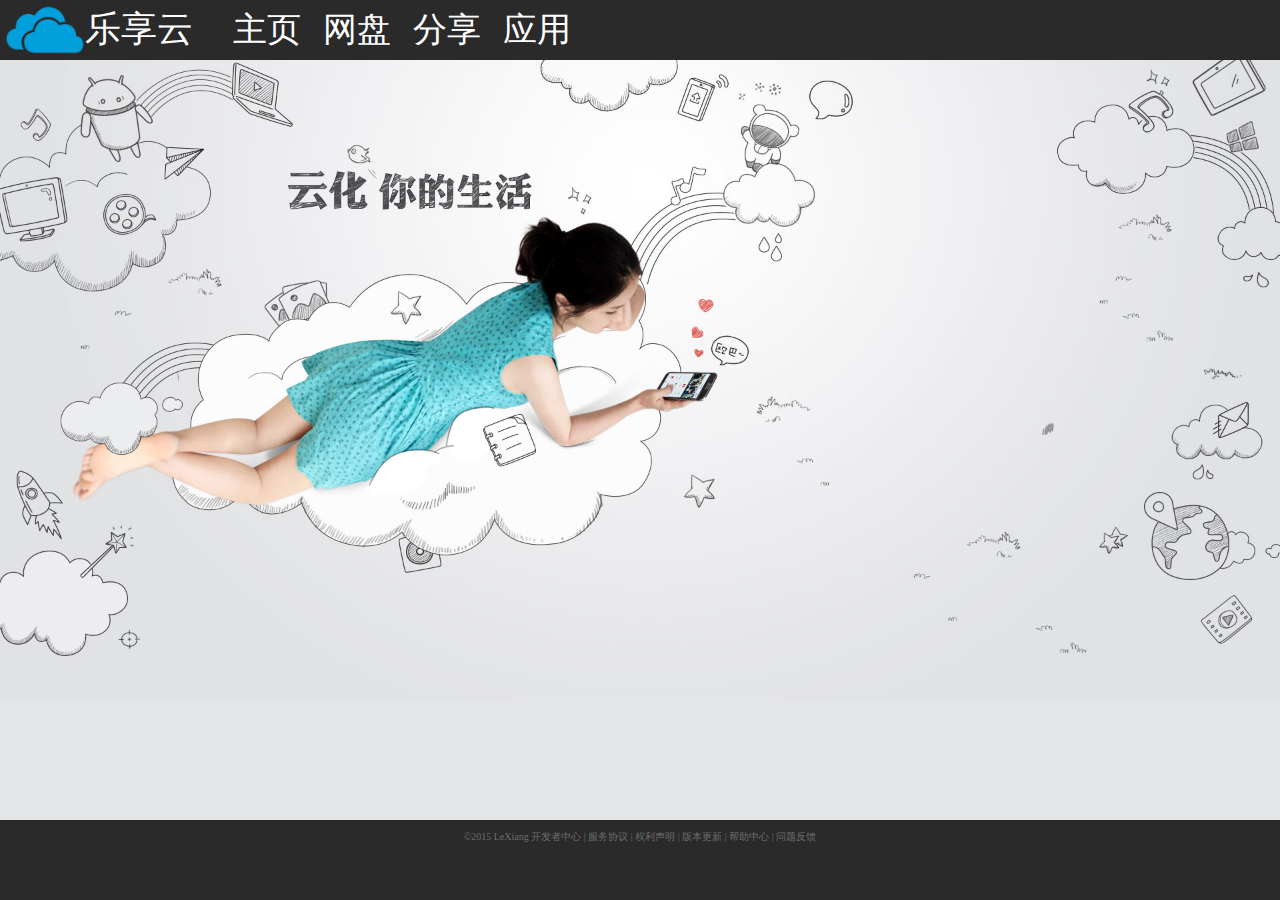
<file: index.html>
<!DOCTYPE html>
<!--STATUS OK-->
<html xmlns="http://www.w3.org/1999/xhtml">
<head>
<meta charset="utf-8"/>
<title>乐享云盘——乐在其中 享受欢乐</title>
<meta content="max-age=30" http-equiv="Cache-Control"/>
<meta content="乐享云，乐享云首页，乐享，乐享网盘，乐享相册，乐享通讯录、乐享文库、乐享音乐、同步、云存储、备份、icloud、微云、阿里云" name="keywords"/>
<meta content="乐享云是蓝凤公司推出的一款云服务产品。通过乐享云，您可以将照片、文档、音乐、通讯录数据在各类设备中使用，在众多朋友圈里分享与交流。" name="description"/>
<style>
    body{
        background:#E4E5E7;
        padding: 0;
        margin: 0;
    }
   
    </style>
    <link href="stype.css" rel="stylesheet" type="text/css"/>
</head>
<body>
    <div class="header">
        <a href="#">
        <div class="header_icon">
        
        <img src="image/yun_icon.png" height="50px" width="80px"  style="margin-top:5px;margin-left:5px;"/>
            <div class="header_font">
                乐享云
        </div>
        
        </div>
            </a>
        <div class="header_title">
            <ul>
<li><a href="#">主页</a></li>
<li><a href="#">网盘</a></li>
<li><a href="#">分享</a></li>
<li><a href="#">应用</a></li>
</ul>
        </div>
    </div>
    <div>
        <img style="disolay:block; float:left;" width="100%" height="100%" tabindex="1" src="image/bground.jpg"/>
        
    </div>

    
    
    <div id="footer">
    <p class="footer_p">
©2015 LeXiang <a href="#" target="_blank">开发者中心</a> | <a href="#" target="_blank">服务协议</a> | <a href="#" target="_blank">权利声明</a> | <a href="#" target="_blank">版本更新</a> | <a href="#" target="_blank">帮助中心</a> | <a href="#" target="_blank">问题反馈</a>
</p>
    </div>
</body>
</html>
</file>
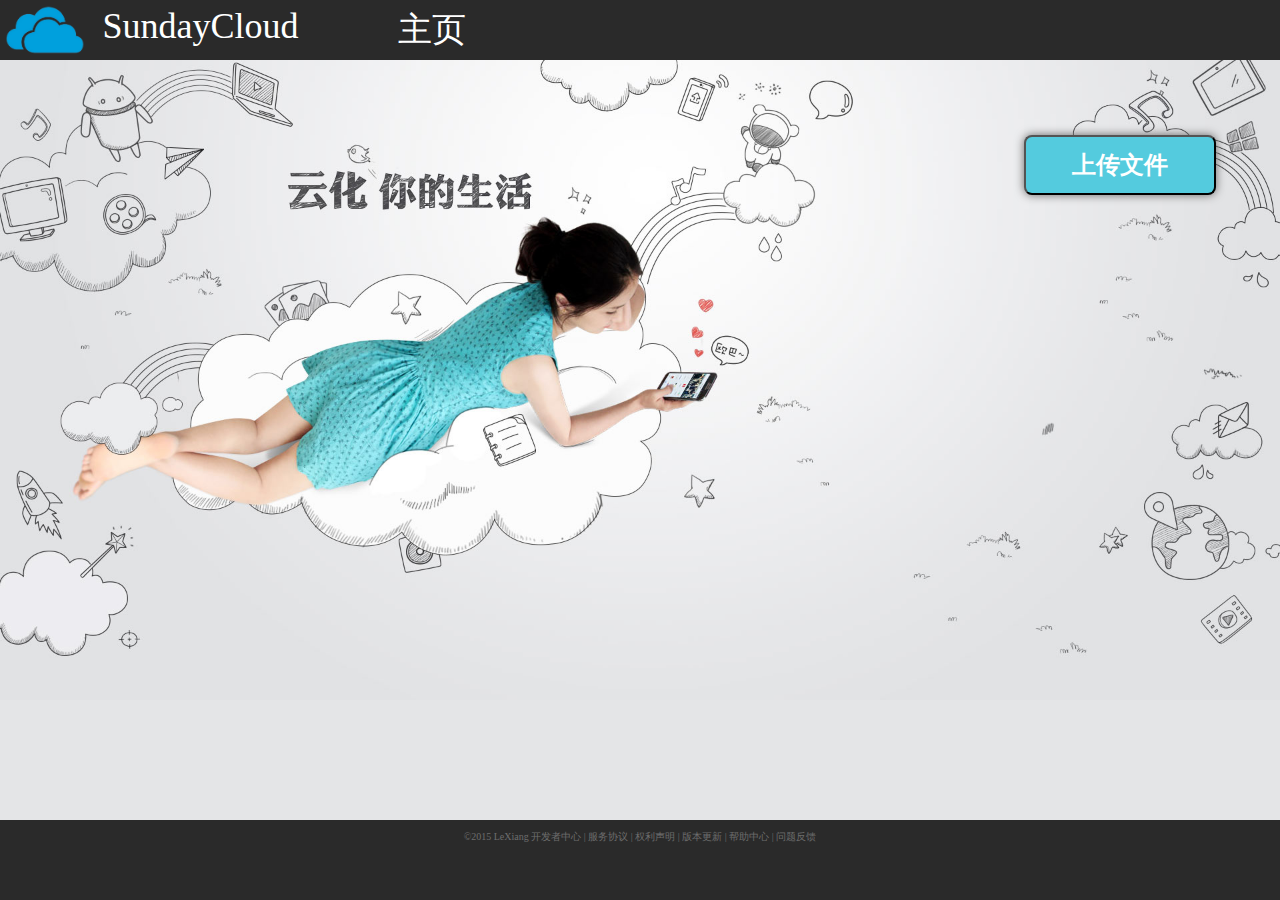
<file: 项目文件/webCloud/index.html>
<!DOCTYPE html>
<!--STATUS OK-->
<html xmlns="http://www.w3.org/1999/xhtml">
<head>
<meta charset="utf-8"/>
<title>SundayCloud——乐在其中 享受欢乐</title>
<meta content="max-age=30" http-equiv="Cache-Control"/>
<meta content="乐享云，乐享云首页，乐享，乐享网盘，乐享相册，乐享通讯录、乐享文库、乐享音乐、同步、云存储、备份、icloud、微云、阿里云" name="keywords"/>
<meta content="乐享云是蓝凤公司推出的一款云服务产品。通过乐享云，您可以将照片、文档、音乐、通讯录数据在各类设备中使用，在众多朋友圈里分享与交流。" name="description"/>
<style>
body{
background:#E4E5E7;
padding: 0;
margin: 0;
}

</style>
<link href="stype.css" rel="stylesheet" type="text/css"/>
</head>
<body>
<div class="header">
<a href="#">
<div class="header_icon">

<img src="image/yun_icon.png" height="50px" width="80px"  style="margin-top:5px;margin-left:5px;"/>
<div class="header_font">
SundayCloud
</div>

</div>
</a>
<div class="header_title">
<ul>
<li><a href="#">主页</a></li>
<!--<li><a href="#">网盘</a></li>
<li><a href="#">分享</a></li>
<li><a href="#">应用</a></li>-->
</ul>
</div>
</div>
<div>
<img style="disolay:block; float:left;" width="100%" height="100%" tabindex="1" src="image/bground.jpg"/>
<form  action="./Upload.html">
<div>

<input class="upload_btn blue" type="submit" value="上传文件" name="submit">
</div>
</form>
</div>

<div id="footer">
<p class="footer_p">
©2015 LeXiang <a href="#" target="_blank">开发者中心</a> | <a href="#" target="_blank">服务协议</a> | <a href="#" target="_blank">权利声明</a> | <a href="#" target="_blank">版本更新</a> | <a href="#" target="_blank">帮助中心</a> | <a href="#" target="_blank">问题反馈</a>
</p>
</div>
</body>
</html>
</file>
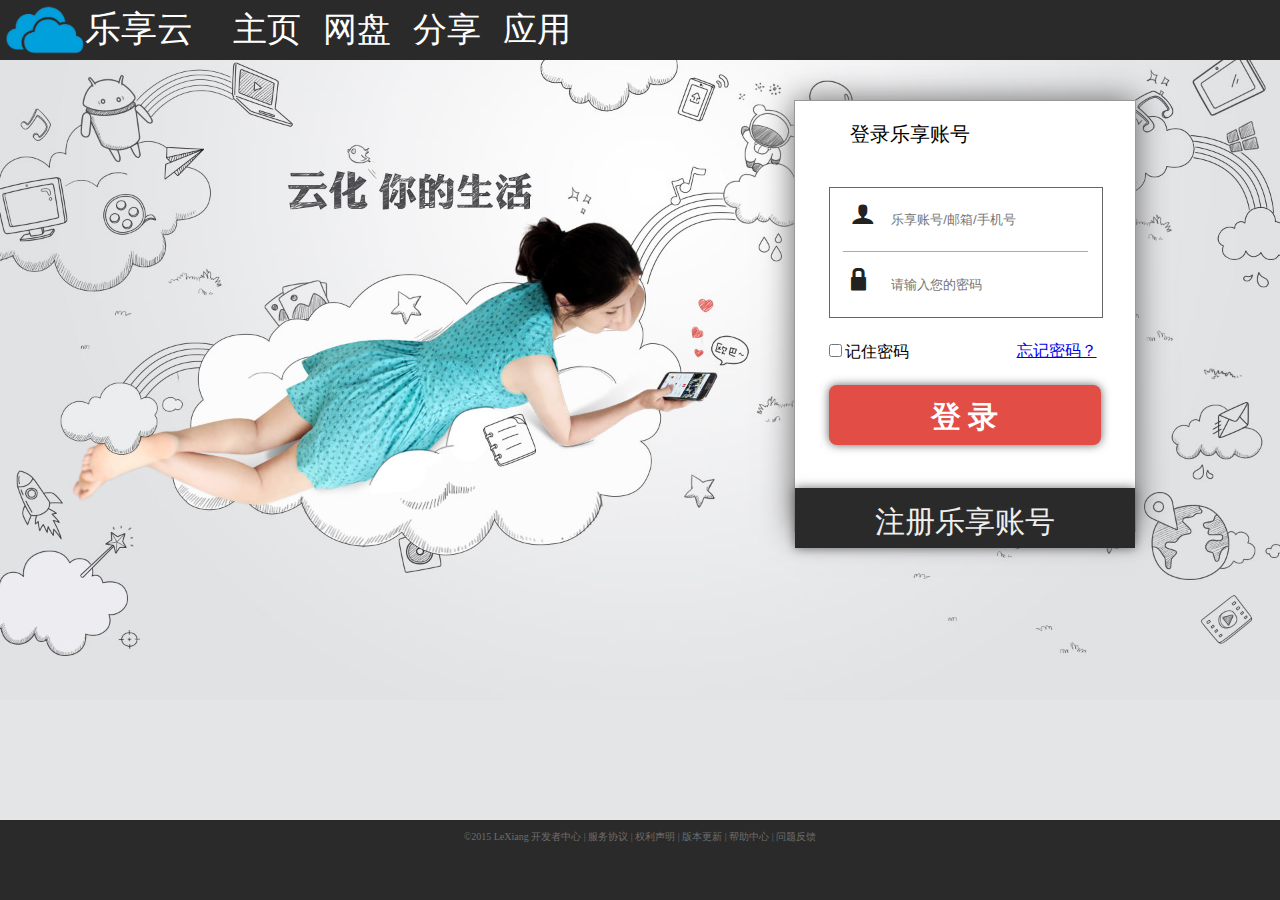
<file: login.html>
<!DOCTYPE html>
<!--STATUS OK-->
<html xmlns="http://www.w3.org/1999/xhtml">
<head>
<meta charset="utf-8"/>
<title>乐享云盘——乐在其中 享受欢乐</title>
<meta content="max-age=30" http-equiv="Cache-Control"/>
<meta content="乐享云，乐享云首页，乐享，乐享网盘，乐享相册，乐享通讯录、乐享文库、乐享音乐、同步、云存储、备份、icloud、微云、阿里云" name="keywords"/>
<meta content="乐享云是蓝凤公司推出的一款云服务产品。通过乐享云，您可以将照片、文档、音乐、通讯录数据在各类设备中使用，在众多朋友圈里分享与交流。" name="description"/>
<style>
    body{
        background:#E4E5E7;
        padding: 0;
        margin: 0;
    }
   
    </style>
    <link href="stype.css" rel="stylesheet" type="text/css"/>
</head>
<body>
    <div class="header">
        <a href="#">
        <div class="header_icon">
        
        <img src="image/yun_icon.png" height="50px" width="80px"  style="margin-top:5px;margin-left:5px;"/>
            <div class="header_font">
                乐享云
        </div>
        
        </div>
            </a>
        <div class="header_title">
            <ul>
<li><a href="#">主页</a></li>
<li><a href="#">网盘</a></li>
<li><a href="#">分享</a></li>
<li><a href="#">应用</a></li>
</ul>
        </div>
    </div>
    <div style=" min-height:600px;
                min-width:800px;
                width:100%;">
        <img style="disolay:block; float:left;" width="100%" height="100%" tabindex="1" src="image/bground.jpg"/>
        
    </div>
    <div class="login">
            <div class="login_title">
            登录乐享账号
            </div>
            <div class="login_lg">
              <div class="login_user">
            <label class="icon-user" style="margin:auto 8px;"></label>
              <input type="text" name="user"  width="100%" height="80%" alt=""  style="width:70%;height:60px;border:0;" placeholder="乐享账号/邮箱/手机号">
              </div>
              <div class="login_passwd">
                  <label class="icon-lock" style="margin:auto 8px;"></label>
                <input type="password" name="passwd" alt="" style="width:70%;height:62px;border:0;"
                       placeholder="请输入您的密码">
                </div>
                
            </div>
        <div class="check">
            <input type="checkbox" name="checkbox"/>记住密码
            <a href="#" style="float:right;">忘记密码？</a>
        </div>
        <div >
            <a href="http://192.168.12.77/tt" class="login_btn red" ><p style="margin-top:7%;">登 录</p></a>
        </div>
        <div>
            <a href="#" class="sign_btn"><p style="margin-top:4%;">注册乐享账号</p></a>
        </div>
        </div>
    

    <div id="footer">
    <p class="footer_p">
©2015 LeXiang <a href="#" target="_blank">开发者中心</a> | <a href="#" target="_blank">服务协议</a> | <a href="#" target="_blank">权利声明</a> | <a href="#" target="_blank">版本更新</a> | <a href="#" target="_blank">帮助中心</a> | <a href="#" target="_blank">问题反馈</a>
</p>  
    </div>
</body>
</html>
</file>
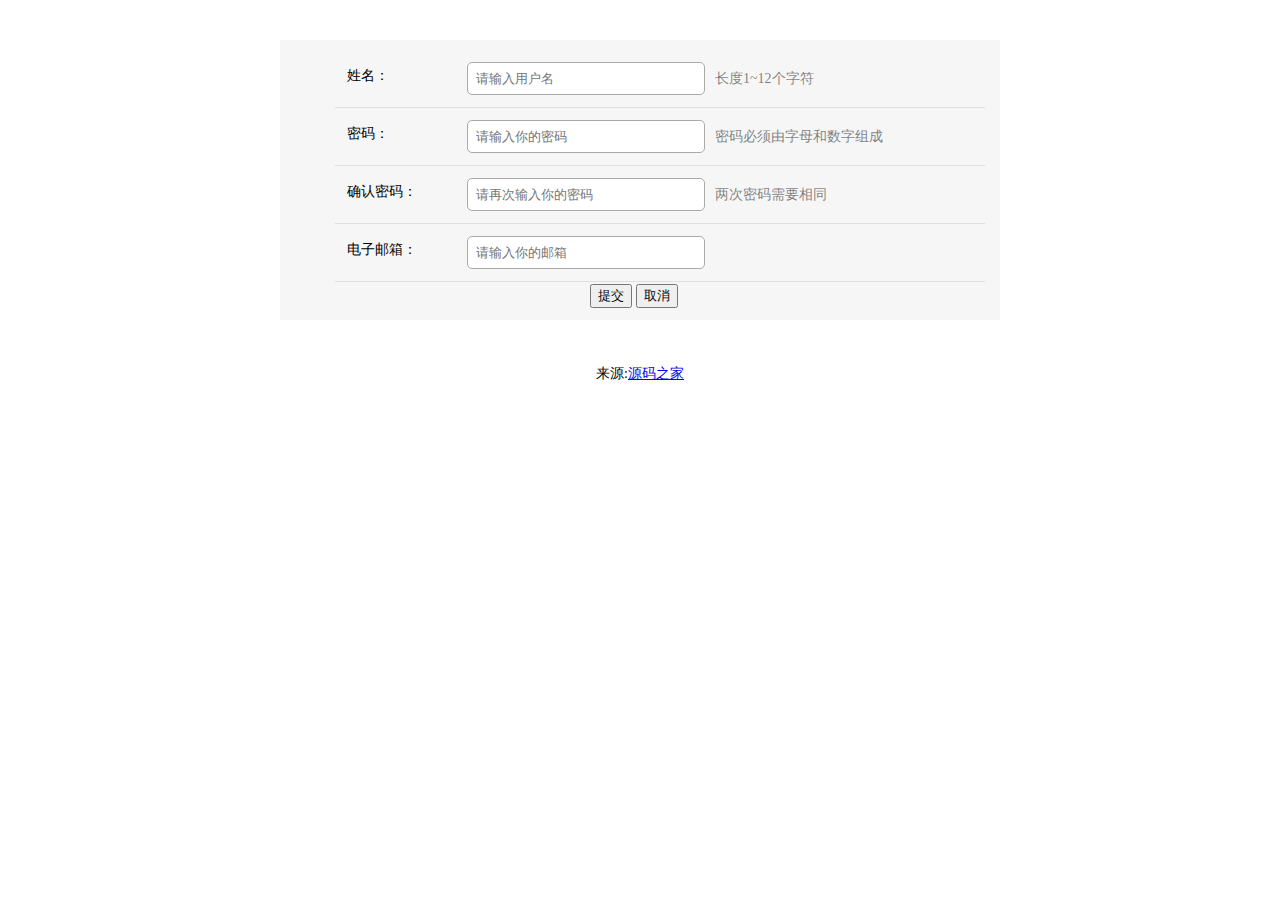
<file: register.html>
<!DOCTYPE html>
<html>
<head>
  <title>简单会员注册验证表单</title>
  <meta name="viewport" content="width=device-width,initial-scale=1">
  <meta http-equiv="X-UA-Compatible" content="IE=edge">
  <meta name="keywords" content="HTML,CSS,XML,JavaScript">
  <meta charset="utf-8" />
  <style type="text/css">
		body{
			font:14px/28px "微软雅黑";
		}
		.contact *:focus{outline :none;}
		.contact{
			width: 700px;
			height: auto;
			background: #f6f6f6;
			margin: 40px auto;
			padding: 10px;
		}
		.contact ul {
			width: 650px;
			margin: 0 auto;
		}
		.contact ul li{
			border-bottom: 1px solid #dfdfdf;
			list-style: none;
			padding: 12px;
		}
		.contact ul li label {
			width: 120px;
			display: inline-block;
			float: left;
		}
		.contact ul li input[type=text],.contact ul li input[type=password]{
			width: 220px;
			height: 25px;
			border :1px solid #aaa;
			padding: 3px 8px;
			border-radius: 5px;
		}
		.contact ul li input:focus{
			border-color: #c00;
			
		}
		.contact ul li input[type=text]{
			transition: padding .25s;
			-o-transition: padding  .25s;
			-moz-transition: padding  .25s;
			-webkit-transition: padding  .25s;
		}
		.contact ul li input[type=password]{
			transition: padding  .25s;
			-o-transition: padding  .25s;
			-moz-transition: padding  .25s;
			-webkit-transition: padding  .25s;
		}
		.contact ul li input:focus{
			padding-right: 70px;
		}
		.btn{
			position: relative;
			left: 300px;
		}
		.tips{
			color: rgba(0, 0, 0, 0.5);
			padding-left: 10px;
		}
		.tips_true,.tips_false{
			padding-left: 10px;
		}
		.tips_true{
			color: green;
		}
		.tips_false{
			color: red;
		}
  </style>
  <script type="text/javascript">
	    function checkna(){
			na=form1.yourname.value;
		  	if( na.length <1 || na.length >12)  
	  		{  	
	  			divname.innerHTML='<font class="tips_false">长度是1~12个字符</font>';
	  		     
	  		}else{  
	  		    divname.innerHTML='<font class="tips_true">输入正确</font>';
	  		   
	  		}  
	  	
	  }
	  //验证密码 
		function checkpsd1(){    
			psd1=form1.yourpass.value;  
			var flagZM=false ;
			var flagSZ=false ; 
			var flagQT=false ;
			if(psd1.length<6 || psd1.length>12){   
				divpassword1.innerHTML='<font class="tips_false">长度错误</font>';
			}else
				{   
				  for(i=0;i < psd1.length;i++)   
					{    
						if((psd1.charAt(i) >= 'A' && psd1.charAt(i)<='Z') || (psd1.charAt(i)>='a' && psd1.charAt(i)<='z')) 
						{   
							flagZM=true;
						}
						else if(psd1.charAt(i)>='0' && psd1.charAt(i)<='9')    
						{ 
							flagSZ=true;
						}else    
						{ 
							flagQT=true;
						}   
					}   
					if(!flagZM||!flagSZ||flagQT){
					divpassword1.innerHTML='<font class="tips_false">密码必须是字母数字的组合</font>'; 
					 
					}else{
						
					divpassword1.innerHTML='<font class="tips_true">输入正确</font>';
					 
					}  
				 
				}	
		}
		//验证确认密码 
		function checkpsd2(){ 
				if(form1.yourpass.value!=form1.yourpass2.value) { 
				     divpassword2.innerHTML='<font class="tips_false">您两次输入的密码不一样</font>';
				} else { 
				     divpassword2.innerHTML='<font class="tips_true">输入正确</font>';
				}
		}
		//验证邮箱
		
		function checkmail(){
					apos=form1.youremail.value.indexOf("@");
					dotpos=form1.youremail.value.lastIndexOf(".");
					if (apos<1||dotpos-apos<2) 
					  {
					  	divmail.innerHTML='<font class="tips_false">输入错误</font>' ;
					  }
					else {
						divmail.innerHTML='<font class="tips_true">输入正确</font>' ;
					}
		}
  </script>
</head>
<body>
	<div class="contact" >
		<form name="form1" method="post">
			<ul>
				<li>
					<label>姓名：</label>
					<input type="text" name="yourname" placeholder="请输入用户名"  onblur="checkna()" required/><span class="tips" id="divname">长度1~12个字符</span>
				</li>
				<li>
					<label>密码：</label>
					<input type="password" name="yourpass" placeholder="请输入你的密码" onBlur="checkpsd1()" required/><span class="tips" id="divpassword1">密码必须由字母和数字组成</span>
				</li>
				<li>
					<label>确认密码：</label>
					<input type="password" name="yourpass2" placeholder="请再次输入你的密码" onBlur="checkpsd2()" required/><span class="tips" id="divpassword2">两次密码需要相同</span>
				</li>
				<li>
					<label>电子邮箱：</label>
					<input type="text" name="youremail" placeholder="请输入你的邮箱" onBlur="checkmail()" required/><span class="tips" id="divmail"></span>
				</li>
			</ul>
			<b class="btn"><input type="submit" value="提交"/>
			<input type="reset" value="取消"/></b>
		</form>
	</div>
	<div style="text-align:center;">
<p>来源:<a href="http://www.mycodes.net/" target="_blank">源码之家</a></p>
</div>
</body>
</html>
</file>
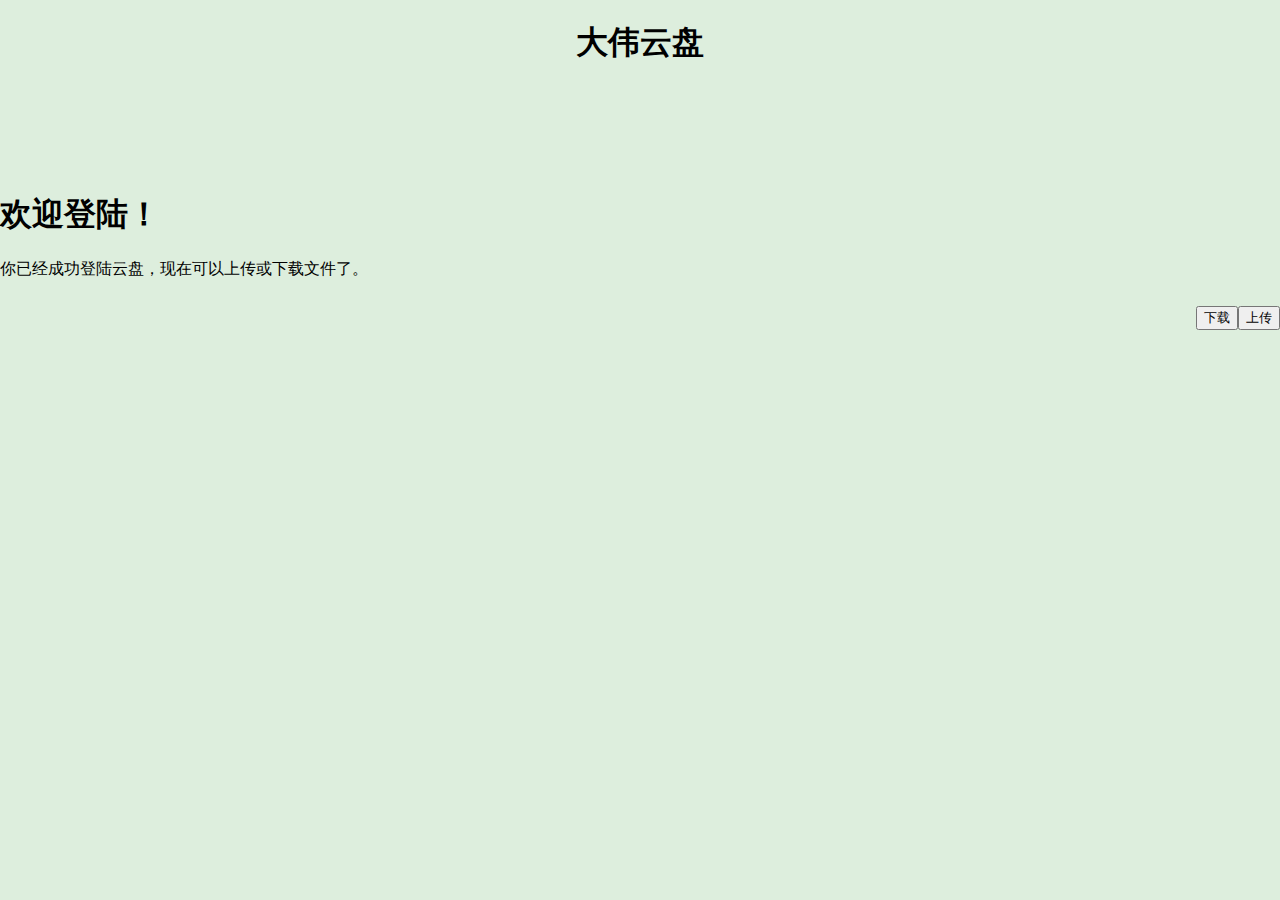
<file: up_down.html>
<!DOCTYPE html>

<html xmlns="http://www.w3.org/1999/xhtml">
<head runat="server">
    <meta http-equiv="Content-Type" content="text/html; charset=utf-8" />
    <title>大伟云盘---Login</title>
   
    <style type="text/css">
        body {
            margin-left: 0px;
            margin-top: 0px;
            margin-right: 0px;
            margin-bottom: 0px;
            background:#ded;
            background-position:top;
            
        }
        .title{
            text-align: center;
            font-size: 36;
            font-family: "微软雅黑";
            margin-bottom: 10%; 
        }
        .main{
            text-align: center;
            height:150px;
            position: absolute;
            left: 40%;
            top: 20%;

        }
        .login_txt1{
            margin-top: 10px;
            height: auto;
        }
        .login_txt2{
            margin-top: 10px;
            height: auto;
        }
        .logbtn{
            margin-top: 10px;
            height: auto;
            float: right ;
        }
    </style>
</head>
<body>

      <div class="title"><h1>大伟云盘</h1></div>
        <div class="login">
            <h1>欢迎登陆！</h1>
            <p>你已经成功登陆云盘，现在可以上传或下载文件了。</p>
            <div class="logbtn">
            <input type="submit" value="上传" class="btn" />
         </div>
            <div class="logbtn">
            <input type="submit" value="下载" class="btn" />
         </div>
            
         </div>
       </div>
</body>
</html>
</file>
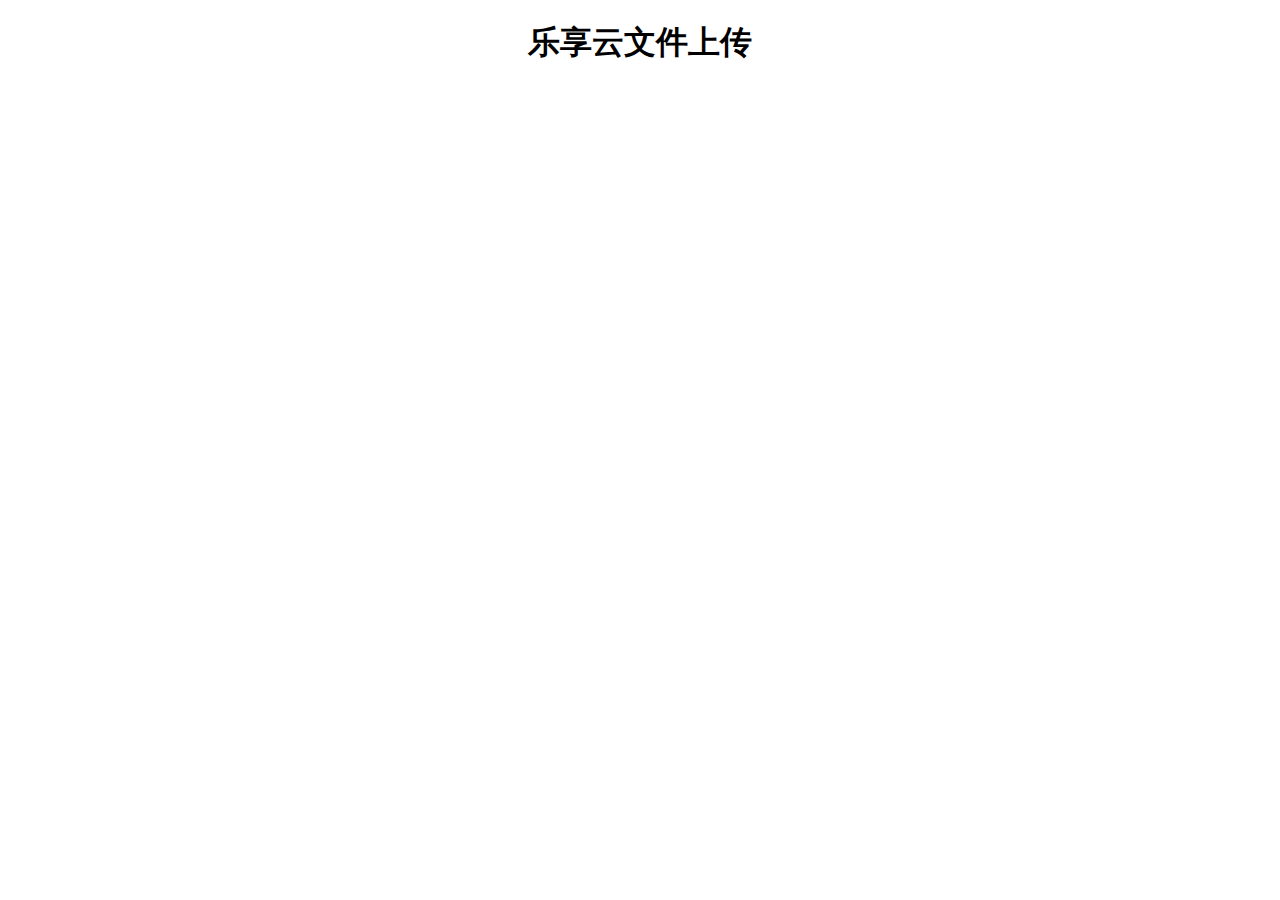
<file: Upload/Upload.html>
<!DOCTYPE html>
<html>
<head>
<meta charset="UTF-8">
<title>乐享云上传——乐在其中 享受欢乐</title>
<!-- 引用控制层插件样式 -->
<link rel="stylesheet" href="control/css/zyUpload.css" type="text/css">
<script src="http://www.lanrenzhijia.com/ajaxjs/jquery.min.js"></script>
<!-- 引用核心层插件 -->
<script src="core/zyFile.js"></script>
<!-- 引用控制层插件 -->
<script src="control/js/zyUpload.js"></script>
<!-- 引用初始化JS -->
<script src="core/lanrenzhijia.js"></script>
</head>
<body>
<h1 style="text-align:center;">乐享云文件上传</h1>
<div id="demo" class="demo"></div>
</body>
</html>
</file>
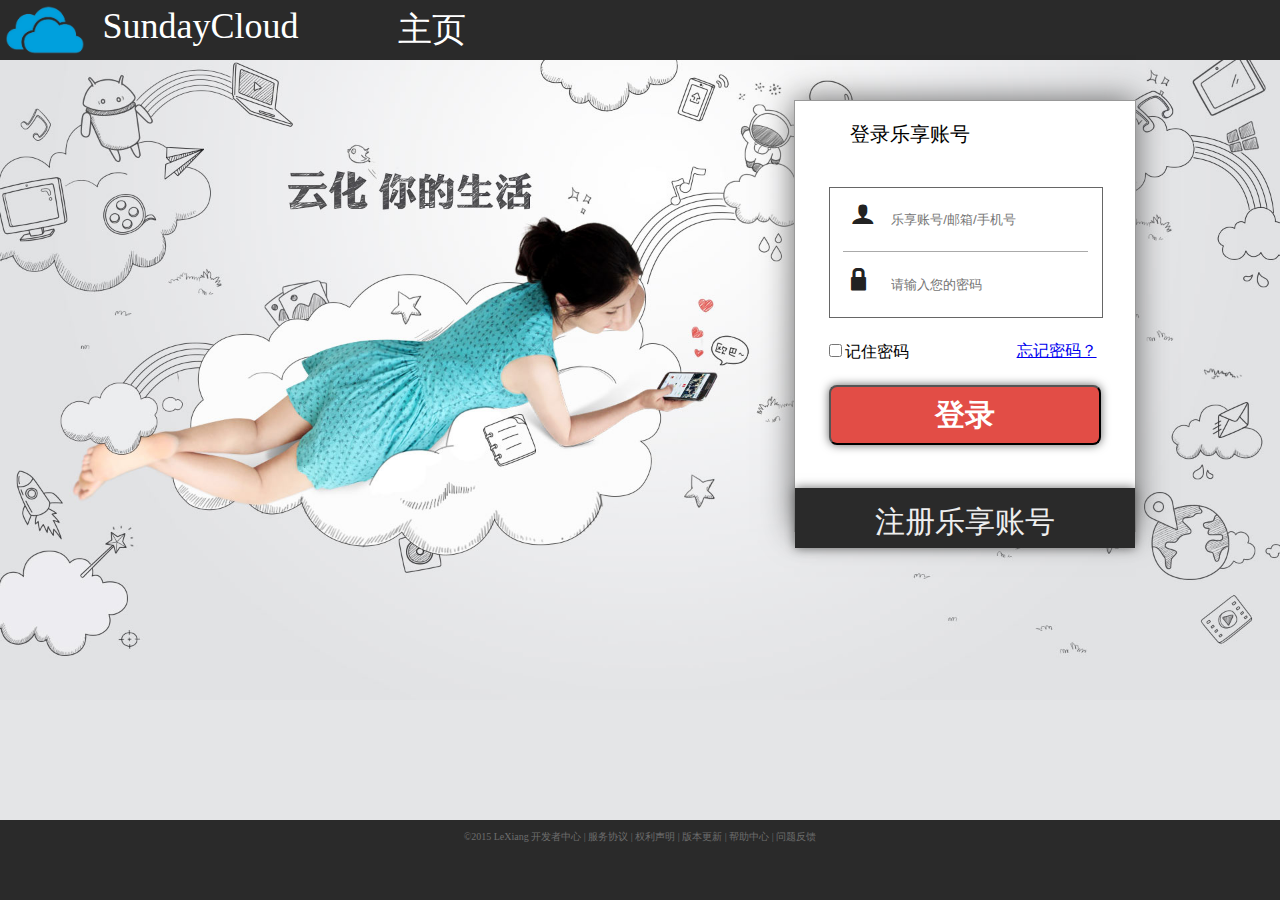
<file: 项目文件/webCloud/login.html>
<!DOCTYPE html>
<!--STATUS OK-->
<html xmlns="http://www.w3.org/1999/xhtml">
<head>
<meta charset="utf-8"/>
<title>乐享云盘——乐在其中---分享欢乐---</title>
<meta content="max-age=30" http-equiv="Cache-Control"/>
<meta content="乐享云，乐享云首页，乐享，乐享网盘，乐享相册，乐享通讯录、乐享文库、乐享音乐、同步、云存储、备份、icloud、微云、阿里云" name="keywords"/>
<meta content="乐享云是蓝凤公司推出的一款云服务产品。通过乐享云，您可以将照片、文档、音乐、通讯录数据在各类设备中使用，在众多朋友圈里分享与交流。" name="description"/>
<style>
    body{
        background:#E4E5E7;
        padding: 0;
        margin: 0;
    }
   
    </style>
    <link href="stype.css" rel="stylesheet" type="text/css"/>
</head>
<body>
    <div class="header">
        <a href="#">
        <div class="header_icon">
        
        <img src="image/yun_icon.png" height="50px" width="80px"  style="margin-top:5px;margin-left:5px;"/>
            <div class="header_font">
               SundayCloud
        </div>
        
        </div>
            </a>
        <div class="header_title">
            <ul>
<li><a href="#">主页</a></li>
<!--<li><a href="#">网盘</a></li>
<li><a href="#">分享</a></li>
<li><a href="#">应用</a></li> -->
</ul>
        </div>
    </div>
    <div style=" min-height:600px;
                min-width:800px;
                width:100%;">
        <img style="disolay:block; float:left;" width="100%" height="100%" tabindex="1" src="image/bground.jpg"/>
        
    </div>
 <iframe name="server" style="display:none;" src=' '>   
	</iframe>
    <form method="post"t action="./biaodan.cgi">
    <div class="login">
            <div class="login_title">
            登录乐享账号
            </div>
            <div class="login_lg">
              <div class="login_user">
            <label class="icon-user" style="margin:auto 8px;"></label>
              <input type="text" name="user"  width="100%" height="80%" alt=""  style="width:70%;height:60px;border:0;" placeholder="乐享账号/邮箱/手机号">
              </div>
              <div class="login_passwd">
                  <label class="icon-lock" style="margin:auto 8px;"></label>
                <input type="password" name="passwd" alt="" style="width:70%;height:62px;border:0;"
                       placeholder="请输入您的密码">
                </div>
            </div>
        <div class="check">
            <input type="checkbox" name="checkbox"/>记住密码
            <a href="#" style="float:right;">忘记密码？</a>
        </div>
        <div > 
        <input class="login_btn red" type="submit" value="登录" name="submit" >
        <!--  <a href="" class="login_btn red" ><p style="margin-top:7%;">登 录</p></a>--> 
        </div>
        <div>
            <a href="./register.html" class="sign_btn"><p style="margin-top:4%;">注册乐享账号</p></a>
        </div>
        </div>
    </form>
    <div id="footer">
    <p class="footer_p">
©2015 LeXiang <a href="#" target="_blank">开发者中心</a> | <a href="#" target="_blank">服务协议</a> | <a href="#" target="_blank">权利声明</a> | <a href="#" target="_blank">版本更新</a> | <a href="#" target="_blank">帮助中心</a> | <a href="#" target="_blank">问题反馈</a>
</p>  
    </div>
</body>
</html>
</file>
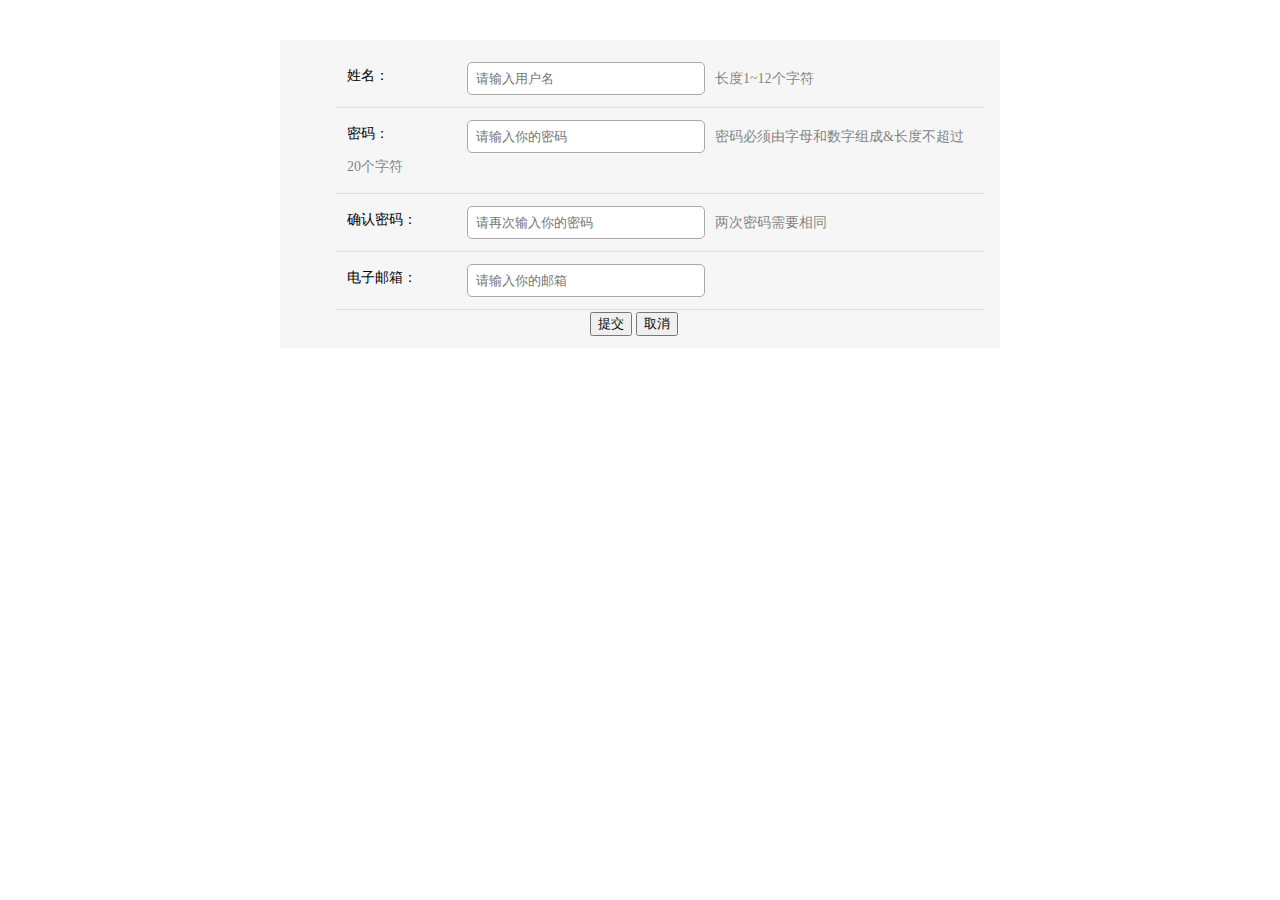
<file: 项目文件/webCloud/register.html>
<!DOCTYPE html>
<html>
<head>
  <title>乐享会员注册---乐在其中,分享欢乐---</title>
  <meta name="viewport" content="width=device-width,initial-scale=1">
  <meta http-equiv="X-UA-Compatible" content="IE=edge">
  <meta name="keywords" content="HTML,CSS,XML,JavaScript">
  <meta charset="utf-8" />
  <style type="text/css">
		body{
			font:14px/28px "微软雅黑";
		}
		.contact *:focus{outline :none;}
		.contact{
			width: 700px;
			height: auto;
			background: #f6f6f6;
			margin: 40px auto;
			padding: 10px;
		}
		.contact ul {
			width: 650px;
			margin: 0 auto;
		}
		.contact ul li{
			border-bottom: 1px solid #dfdfdf;
			list-style: none;
			padding: 12px;
		}
		.contact ul li label {
			width: 120px;
			display: inline-block;
			float: left;
		}
		.contact ul li input[type=text],.contact ul li input[type=password]{
			width: 220px;
			height: 25px;
			border :1px solid #aaa;
			padding: 3px 8px;
			border-radius: 5px;
		}
		.contact ul li input:focus{
			border-color: #c00;
			
		}
		.contact ul li input[type=text]{
			transition: padding .25s;
			-o-transition: padding  .25s;
			-moz-transition: padding  .25s;
			-webkit-transition: padding  .25s;
		}
		.contact ul li input[type=password]{
			transition: padding  .25s;
			-o-transition: padding  .25s;
			-moz-transition: padding  .25s;
			-webkit-transition: padding  .25s;
		}
		.contact ul li input:focus{
			padding-right: 70px;
		}
		.btn{
			position: relative;
			left: 300px;
		}
		.tips{
			color: rgba(0, 0, 0, 0.5);
			padding-left: 10px;
		}
		.tips_true,.tips_false{
			padding-left: 10px;
		}
		.tips_true{
			color: green;
		}
		.tips_false{
			color: red;
		}
  </style>
  <script type="text/javascript">
	    function checkna(){
			na=form1.yourname.value;
		  	if( na.length <1 || na.length >12)  
	  		{  	
	  			divname.innerHTML='<font class="tips_false">长度是1~12个字符</font>';
	  		     
	  		}else{  
	  		    divname.innerHTML='<font class="tips_true">输入正确</font>';
	  		   
	  		}  
	  	
	  }
	  //验证密码 
		function checkpsd1(){    
			psd1=form1.yourpass.value;  
			var flagZM=false ;
			var flagSZ=false ; 
			var flagQT=false ;
			if(psd1.length<6 || psd1.length>20){   
				divpassword1.innerHTML='<font class="tips_false">长度错误</font>';
			}else
				{   
				  for(i=0;i < psd1.length;i++)   
					{    
						if((psd1.charAt(i) >= 'A' && psd1.charAt(i)<='Z') || (psd1.charAt(i)>='a' && psd1.charAt(i)<='z')) 
						{   
							flagZM=true;
						}
						else if(psd1.charAt(i)>='0' && psd1.charAt(i)<='9')    
						{ 
							flagSZ=true;
						}else    
						{ 
							flagQT=true;
						}   
					}   
					if(!flagZM||!flagSZ||flagQT){
					divpassword1.innerHTML='<font class="tips_false">密码必须是字母数字的组合</font>'; 
					 
					}else{
						
					divpassword1.innerHTML='<font class="tips_true">输入正确</font>';
					 
					}  
				 
				}	
		}
		//验证确认密码 
		function checkpsd2(){ 
				if(form1.yourpass.value!=form1.yourpass2.value) { 
				     divpassword2.innerHTML='<font class="tips_false">您两次输入的密码不一样</font>';
				} else { 
				     divpassword2.innerHTML='<font class="tips_true">输入正确</font>';
				}
		}
		//验证邮箱
		
		function checkmail(){
					apos=form1.youremail.value.indexOf("@");
					dotpos=form1.youremail.value.lastIndexOf(".");
					if (apos<1||dotpos-apos<2) 
					  {
					  	divmail.innerHTML='<font class="tips_false">输入错误</font>' ;
					  }
					else {
						divmail.innerHTML='<font class="tips_true">输入正确</font>' ;
					}
		}
  </script>
</head>
<body>
	<div class="contact" >
		<form action="./user_insert.cgi" name="form1" method="post">
			<ul>
				<li>
					<label>姓名：</label>
					<input type="text" name="user" placeholder="请输入用户名"  onblur="checkna()" required/><span class="tips" id="divname">长度1~12个字符</span>
				</li>
				<li>
					<label>密码：</label>
					<input type="password" name="passwd" placeholder="请输入你的密码" onBlur="checkpsd1()" required/><span class="tips" id="divpassword1">密码必须由字母和数字组成&长度不超过20个字符</span>
				</li>
				<li>
					<label>确认密码：</label>
					<input type="password" name="passwd2" placeholder="请再次输入你的密码" onBlur="checkpsd2()" required/><span class="tips" id="divpassword2">两次密码需要相同</span>
				</li>
				<li>
					<label>电子邮箱：</label>
					<input type="text" name="email" placeholder="请输入你的邮箱" onBlur="checkmail()" required/><span class="tips" id="divmail"></span>
				</li>
			</ul>
			<b class="btn"><input type="submit" value="提交"/>
			<input type="reset" value="取消"/></b>
		</form>
	</div>
</body>
</html>
</file>
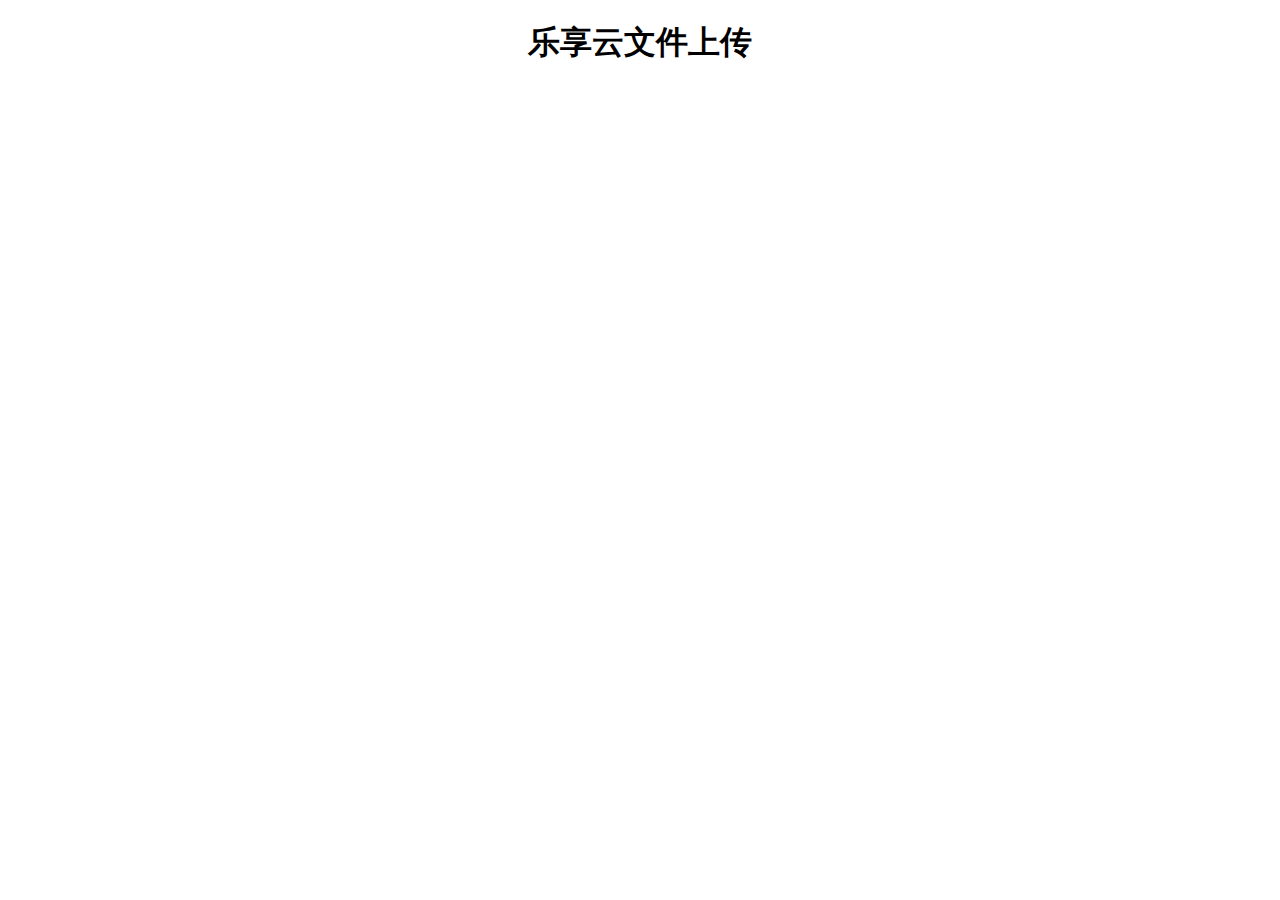
<file: 项目文件/webCloud/Upload.html>
<!DOCTYPE html>
<html>
<head>
<meta charset="UTF-8">
<title>乐享云上传——乐在其中 享受欢乐</title>
<!-- 引用控制层插件样式 -->
<link rel="stylesheet" href="control/css/zyUpload.css" type="text/css">
<script src="http://www.lanrenzhijia.com/ajaxjs/jquery.min.js"></script>
<!-- 引用核心层插件 -->
<script src="core/zyFile.js"></script>
<!-- 引用控制层插件 -->
<script src="control/js/zyUpload.js"></script>
<!-- 引用初始化JS -->
<script src="core/lanrenzhijia.js"></script>
</head>
<body>
<h1 style="text-align:center;">乐享云文件上传</h1>
<div id="demo" class="demo"></div>
</body>
</html>
</file>
<file: stype.css>
.header{
        height: 60px;
        width: auto;
     min-width: 900px;
        background: #2a2a2a;
        margin: 0;
        padding: 0;
    }
    .header_icon{
        float: left;
        width: auto;
    }
    header_icon:hover {background-color:#050505}
    .header_font{
        color: #fff;
        font-family: "微软雅黑";
        font-size: 36px;
        float: right;
        margin-top: 5px;
    }
    .header_title{
        color: #fff;
        font-family: "微软雅黑";
        font-size: 34px;
        float: left ;
        margin-top: 5px;
        margin-left: 0px;
    }
    ul{
        float:left;
        width:100%;
        margin:0;
        list-style-type:none;
    }
   ul li a{
        float:left;
        text-decoration:none;
        color:#fff;
    }
    
    ul li:hover {background-color:#050505}
    li {
        display:inline;
        color:#fff;
    }
     ul li{ float:left;  line-height:50px; text-align:center; }
     ul li {margin-top: 0;  width:90px;}
    
    .login{
        position: absolute;
        left: 62%;
        top: 100px;
        width: 340px;
        height: 430px;
        background: #fff;
        border: 1px solid #999;
        box-shadow: #666 0px 0px 30px;
    }
.login_title{
    position: absolute;
    width: 60%;
    height: 40px;
   padding: 20px 55px ; 
    color:#000; 
    font-family: "微软雅黑";
    font-size: 20px;
}
.login_lg{
    position: absolute;
    left: 10%;
    top: 20%;
    width: 80%;
    height: 30%;
    color:#222; 
    font-family: "微软雅黑";
    font-size: 18px;
    border: 1px solid #666;
}
.login_user{
    position: absolute;
    left: 5%;
    width: 90%;
    height: 49%;
    color:#222; 
    font-family: "微软雅黑";
    font-size: 24px;
    border-bottom: 1px solid #aaa;
}

.login_passwd{
    position: absolute;
    left: 5%;
    top: 50%;
    width: 99%;
    height: 49%;
    color:#222; 
    font-family: "微软雅黑";
    font-size: 24px;
}

.login_btn {
   position: absolute;
    left: 10%;
    top: 66%;
    width: 80%;
    height: 60px;
    -webkit-border-radius: 8px;
    -moz-border-radius: 8px;
    box-shadow: #666 0px 0px 10px;
    color: #eee;
    float: left;text-align: center;
    display: inline-block;
    text-align: center;
    text-decoration: none;
    font: bold 12px/25px Arial, sans-serif;
}
.login_btn:hover{
    background-color:#BC1F1A;
}
.red {
    color: #fff;
    background: #E24D46;
    font-family:"黑体";
    font-size: 30px;
}
.upload_btn {
   position: absolute;
    right: 5%;
    top: 10%;
    width: 15%;
    height: 60px;
    -webkit-border-radius: 8px;
    -moz-border-radius: 8px;
    box-shadow: #666 0px 0px 10px;
    color: #eee;
    float: left;text-align: center;
    display: inline-block;
    text-align: center;
    text-decoration: none;
    font: bold 12px/25px Arial, sans-serif;
}
.upload_btn:hover{
    background-color:#BC1F1A;
}
.blue {
    color: #fff;
    background: #54CBDE;
    font-family:"微软雅黑";
    font-size: 24px;
}

.check{
    position: absolute;
  left: 30px;
  top: 240px;
    width: 80%;
}

.sign_btn {
   position: absolute;
    top: 90%;
    left: 0;
    width: 100%;
    height: 60px;
    box-shadow: #666 0px 0px 10px;
    color: #eee;
    float: left;
    text-align: center;
    display: inline-block;
    text-align: center;
    text-decoration: none;
    background: #2a2a2a;
    font-family:"黑体";
    font-size: 30px;
}
.sign_btn:hover{
    background-color:#050505;
}



/* 图标 */
@font-face {
	font-family: 'icomoon';
	src:url('fonts/icomoon.eot?-ej52i8');
	src:url('fonts/icomoon.eot?#iefix-ej52i8') format('embedded-opentype'),
		url('fonts/icomoon.ttf?-ej52i8') format('truetype'),
		url('fonts/icomoon.woff?-ej52i8') format('woff'),
		url('fonts/icomoon.svg?-ej52i8#icomoon') format('svg');
	font-weight: normal;
	font-style: normal;
}

[class^="icon-"], [class*=" icon-"] {
	font-family: 'icomoon';
	speak: none;
	font-style: normal;
	font-weight: normal;
	font-variant: normal;
	text-transform: none;
	line-height: 1;

	/* Better Font Rendering =========== */
	-webkit-font-smoothing: antialiased;
	-moz-osx-font-smoothing: grayscale;
}

.icon-user:before {
	content: "\e971";
}
.icon-lock:before {
	content: "\e98f";
}

#footer{
    height: 80px;
    width: 100%;
    background: #2a2a2a;
    bottom: 0;
    color: #6D6D6D;
    text-align: center;
    position:fixed;
    bottom:0px;

}
#footer p{
    font-size: 10px;
}
#footer p a{
    color: #6D6D6D;
    text-decoration:none;
    font-size: 10px;
}
</file>
<file: 项目文件/webCloud/stype.css>
.header{

height: 60px;
width: auto;
	   min-width: 900px;
background: #2a2a2a;
margin: 0;
padding: 0;
}
.header_icon{
float: left;
width: 15%;
}
header_icon:hover {background-color:#050505}
.header_font{
color: #fff;
	    position: absolute;
left:8%;
top:5px;
	   font-family: "微软雅黑";
	   font-size: 36px;
	   margin-top: 0px;
}
.header_title{
color: #fff;
	   font-family: "微软雅黑";
	   font-size: 34px;
float:left;
left:30%;
	   margin-top: 5px;
	   margin-left: 13%;
}
ul{
float:left;
left:20%;
width:100%;
margin:0;
	   list-style-type:none;
}
ul li a{
float:left;
left:20%;
	  text-decoration:none;
color:#fff;
}

ul li:hover {background-color:#050505}
li {
display:inline;
color:#fff;
}
ul li{ float:left;  line-height:50px; text-align:center; }
ul li {margin-top: 0;  width:90px;}

.login{
position: absolute;
left: 62%;
top: 100px;
width: 340px;
height: 430px;
background: #fff;
border: 1px solid #999;
		box-shadow: #666 0px 0px 30px;
}
.login_title{
position: absolute;
width: 60%;
height: 40px;
padding: 20px 55px ; 
color:#000; 
	  font-family: "微软雅黑";
	  font-size: 20px;
}
.login_lg{
position: absolute;
left: 10%;
top: 20%;
width: 80%;
height: 30%;
color:#222; 
	  font-family: "微软雅黑";
	  font-size: 18px;
border: 1px solid #666;
}
.login_user{
position: absolute;
left: 5%;
width: 90%;
height: 49%;
color:#222; 
	  font-family: "微软雅黑";
	  font-size: 24px;
	  border-bottom: 1px solid #aaa;
}

.login_passwd{
position: absolute;
left: 5%;
top: 50%;
width: 99%;
height: 49%;
color:#222; 
	  font-family: "微软雅黑";
	  font-size: 24px;
}

.login_btn {
position: absolute;
left: 10%;
top: 66%;
width: 80%;
height: 60px;
		-webkit-border-radius: 8px;
		-moz-border-radius: 8px;
		box-shadow: #666 0px 0px 10px;
color: #eee;
float: left;text-align: center;
display: inline-block;
		 text-align: center;
		 text-decoration: none;
font: bold 12px/25px Arial, sans-serif;
}
.login_btn:hover{
	background-color:#BC1F1A;
}
.red {
color: #fff;
background: #E24D46;
			font-family:"黑体";
			font-size: 30px;
}
.upload_btn {
position: absolute;
right: 5%;
top: 15%;
width: 15%;
height: 60px;
		-webkit-border-radius: 8px;
		-moz-border-radius: 8px;
		box-shadow: #666 0px 0px 10px;
color: #eee;
float: left;text-align: center;
display: inline-block;
		 text-align: center;
		 text-decoration: none;
font: bold 12px/25px Arial, sans-serif;
}
.upload_btn:hover{
	background-color:#BC1F1A;
}

.blue {
color: #fff;
background: #54CBDE;
			font-family:"微软雅黑";
			font-size: 24px;
}
.check{
position: absolute;
left: 30px;
top: 240px;
width: 80%;
}

.sign_btn {
position: absolute;
top: 90%;
left: 0;
width: 100%;
height: 60px;
		box-shadow: #666 0px 0px 10px;
color: #eee;
float: left;
	   text-align: center;
display: inline-block;
		 text-align: center;
		 text-decoration: none;
background: #2a2a2a;
			font-family:"黑体";
			font-size: 30px;
}
.sign_btn:hover{
	background-color:#050505;
}



/* 图标 */
@font-face {
	font-family: 'icomoon';
src:url('fonts/icomoon.eot?-ej52i8');
src:url('fonts/icomoon.eot?#iefix-ej52i8') format('embedded-opentype'),
		url('fonts/icomoon.ttf?-ej52i8') format('truetype'),
		url('fonts/icomoon.woff?-ej52i8') format('woff'),
		url('fonts/icomoon.svg?-ej52i8#icomoon') format('svg');
	font-weight: normal;
	font-style: normal;
}

[class^="icon-"], [class*=" icon-"] {
	font-family: 'icomoon';
speak: none;
	   font-style: normal;
	   font-weight: normal;
	   font-variant: normal;
	   text-transform: none;
	   line-height: 1;

	   /* Better Font Rendering =========== */
	   -webkit-font-smoothing: antialiased;
	   -moz-osx-font-smoothing: grayscale;
}

.icon-user:before {
content: "\e971";
}
.icon-lock:before {
content: "\e98f";
}

#footer{
height: 80px;
width: 100%;
background: #2a2a2a;
bottom: 0;
color: #6D6D6D;
	   text-align: center;
position:fixed;
bottom:0px;

}
#footer p{
	font-size: 10px;
}
#footer p a{
color: #6D6D6D;
	   text-decoration:none;
	   font-size: 10px;
}
</file>
<file: Upload/control/css/zyUpload.css>
@CHARSET "UTF-8"; 
 /* 代码整理：懒人之家 www.lanrenzhijia.com */
form{ font-size:84%; margin:0; line-height:1.5; color:#333; font-family:Arial, sans-serif;}
a{color:#34538b; text-decoration:none;}a:hover{text-decoration:underline;}
input,select,textarea{font-size:100%;}
#header{height:60px; padding:0 0 0 40px;}
#header .logo{margin-top:12px; overflow:hidden; float:left;}
#main{width:100%; background:#beceeb; overflow:hidden;}
#main h1{line-height:40px; margin:0; text-align:center; font-size:1.3em; background:#c1d5eb; font-family:'楷体','微软雅黑'; text-shadow:0px 1px 0px #f2f2f2;}
#body{padding:0; overflow:hidden;}
#body .part{width:50%; min-height:500px; _height:500px; background:white;}
#code{float:left; margin-left:-1px; margin-bottom:-999em; padding-bottom:999em;}
#effect{float:right; margin-right:-1px; margin-bottom:-999em; padding-bottom:999em;}
#body h3{line-height:30px; margin:0; font-size:1.1em; background:#f0f3f9; padding-left:10px; border-bottom:1px solid #ededed; color:#4e4e4e; text-shadow:0px 1px 0px white;}
#footer{line-height:1.3; padding:15px 0; border-top:1px solid #486aaa; font-family:'Lucida Grande',Verdana, Sans-Serif; text-align:center; text-shadow:1px 1px #cad5eb;}
#footer:before{display:block; height:1px; content:'.'; background-color:#909BAF; color:#aaa; overflow:hidden; position:relative; top:-15px;}
#footer img{margin-bottom:-3px;}
pre{font-family:'simsun';}
#ad{width:468px; height:60px; margin:0 auto;}
.light{background:#f0f3f9;}
#content{min-height:500px; _height:500px; background:white; border:solid #cad5eb; border-width:0 2px; font-family:'Lucida Grande',Verdana;}
.article{font-family:Arial; padding:10px 0; font-size:0.86em; clear:both;}
.article_new{width:960px; margin:-33px auto 0; font-family:Arial; padding:10px 0; font-size:0.86em; clear:both; text-align:right;}
#back{margin-top:-25px; position:absolute; right:10px;}

.upload_box{ margin:1em auto;}
.upload_main{border-width:1px 1px 2px; border-style:solid; border-color:#ccc #ccc #ddd; background-color:#fbfbfb;}
.upload_choose{padding:1em;}
.upload_drag_area{display:inline-block; width:63%; padding:4em 0; margin-left:.5em; border:1px dashed #ddd; background:#fff no-repeat 20px center; color:#999; text-align:center; vertical-align:middle;}
.upload_drag_hover{border-color:#069; box-shadow:inset 2px 2px 4px rgba(0, 0, 0, .5); color:#333;}
.upload_preview{border-top:1px solid #D2D2D2; border-bottom:1px solid #bbb; background-color:#fff; overflow:hidden; _zoom:1;}
.upload_append_list{height:100%; margin:1em; float:left; position:relative;}
.upload_append_list:hover{cursor:pointer;}
.upload_delete{margin-left:2em;}
.upload_image{/* max-height:135px; */ padding:0px;}
.upload_submit{padding-top:1em; padding-left:1em;}
.upload_submit_btn{height:32px; font-size:14px;display:none;}
.upload_progress{padding:5px; border-radius:10px; color:#fff; background-color:rgba(0,0,0,.6); position:absolute; left:25px; top:45px;}


.andArea{
	background: url("../images/add_img.png") no-repeat scroll center 5px rgba(0, 0, 0, 0);
    border: 1px dashed #E6E6E6;
    color: #CCCCCC;
    font-size: 18px;
    padding-top: 77px;
    position: relative;
    text-align: center;
    top: 0;
}
.filePicker{
	background: none repeat scroll 0 0 #00B7EE;
    border-radius: 3px;
    box-shadow: 0 1px 1px rgba(0, 0, 0, 0.1);
    color: #FFFFFF;
    cursor: pointer;
    display: inline-block;
    font-size: 18px;
    height: 44px;
    line-height: 44px;
    width: 90%;
    min-width:120px;
    margin: 0 auto 0px;
    overflow: hidden;
    transition: background 0.2s;
	-moz-transition: background 0.2s;
	-webkit-transition: background 0.2s;
	-o-transition: background 0.2s;
}
.filePicker:hover{
	background: none repeat scroll 0 0 #00A2D4;
}

.demo{
	margin: auto;
}
.convent_choice{
	float: left;
    height: 130px;
    width: 35%;
}

#fileImage{
	display: none;
}

.status_bar{
	border-top: 1px solid #DADADA;
    height: 45px;
    line-height: 45px;
    padding: 0 10px;
    position: relative;
    vertical-align: middle;
    background-color: #FFFFFF;
}
.info{
	float:left;
	color:#666666;
	display: inline-block;
}
.btns{
	position: absolute;
	right: 16px;
	line-height: 30px;
    top: 6px;
}
.webuploader_pick{
	-moz-user-select: none;
    background: none repeat scroll 0 0 #FFFFFF;
    border: 1px solid #CFCFCF;
    border-radius: 3px;
    color: #565656;
    cursor: pointer;
    display: inline-block;
    float: left;
    font-size: 14px;
    margin-left: 10px;
    padding: 0 18px;
    position: relative;
    text-align: center;
    line-height: 32px;
    transition: border 0.2s;
	-moz-transition: border 0.2s;
	-webkit-transition: border 0.2s;
	-o-transition: border 0.2s;
}
.webuploader_pick:hover{
	border: 1px solid #BBB;
}
.upload_btn{
    background: none repeat scroll 0 0 #00B7EE;
    border-radius: 3px;
    color: #fff;
    cursor: pointer;
    display: inline-block;
    float: left;
    font-size: 14px;
    margin-left: 10px;
    padding: 0 18px;
    position: relative;
    text-align: center;
    line-height: 34px;
    transition: background 0.2s;
	-moz-transition: background 0.2s;
	-webkit-transition: background 0.2s;
	-o-transition: background 0.2s;
}
.upload_btn:hover{
	background: none repeat scroll 0 0 #00A2D4;
}
/* 每个图片上的操作bar */
.file_bar{
	margin: 0;
    left: 0px;
    right: 0px;
    position: absolute;
    top: 0px;
    height:0px;
    padding:0px;
    margin: 0;
    opacity: 0.8;
    color:#fff;
    background: none repeat scroll 0 0 #000000;
    transition: all 0.5s;
	-moz-transition: all 0.5s;
	-webkit-transition: all 0.5s;
	-o-transition: all 0.5s;
	overflow: hidden;
}
.file_bar a{
	color: #FFFFFF;
    position: absolute;
    right: 10px;
}
.file_hover{
	height:30px;
	cursor:pointer;
}
.uploadImg{
	margin:0px;
	/* max-height:135px; */
}
.file_progress{
	display: none;
	margin: 0;
	position: absolute;
	bottom:0px;
	height:8px;
	left:0px;
	right:0px;
	background: none repeat scroll 0 0 #00B7EE;
	text-align:center;
	width: 0%;
}
.file_failure{
	display: none;
	margin: 0;
	position: absolute;
	bottom:0px;
	height:24px;
	left:0px;
	right:0px;
	background: none repeat scroll 0 0 red;
	color:#fff;
	text-align:center;
}
.file_success{
	display: none;
	margin: 0;
	position: absolute;
	bottom:0px;
	height:40px;
	left:0px;
	right:0px;
	background: url("../images/success.png") no-repeat scroll right bottom transparent;
}
.file_name{
	margin:0px;
	white-space: nowrap;
    width: 66%;                  /* IE6 需要定义宽度 */
    overflow: hidden;            
    -o-text-overflow: ellipsis;    /* Opera */
    text-overflow:    ellipsis;    /* IE, Safari (WebKit) */
    float: left;
}
.file_edit{
	background: url("../images/edit_white.png") no-repeat scroll 0 0 transparent;
	width:18px;
	height:18px;
	display: inline;
	-moz-user-select: none;
	position: absolute;
	right:22px;
	margin-top:4px;
}
.file_edit:hover{
	background: url("../images/edit_blue.png") no-repeat scroll 0 0 transparent;
}
.file_del{
	background: url("../images/delete_white.png") no-repeat scroll 0 0 transparent;
	width:18px;
	height:18px;
	display: inline;
	-moz-user-select: none;
	position: absolute;
	right:3px;
	margin-top:4px;
}
.file_del:hover{
	background: url("../images/delete_blue.png") no-repeat scroll 0 0 transparent;
}

/* 设置图片等比例缩放 并且垂直居中*/
.upload_append_list a {
	display: table-cell;
   /*  width: 140px;	
    height: 120px; */
    text-align: center;
    vertical-align: middle;
    border: 1px solid #DFDFDF;
    background: url("../images/bg.png") no-repeat scroll center 0px transparent;
}
.upload_append_list img {
	border: solid 1px #66f;
	vertical-align: middle; /*图片垂直居中*/
}
.uploadImg {
	margin: auto;
}
.uploadImg img{
	border:none;	
	max-width: 100%!important;
	height: auto!important;
}
				
/* 不带有拖拽的样式 */
.add_upload{
	height:100%; 
	margin:1em; 
	float:left; 
	position:relative;
}
.add_upload:hover{
	cursor:pointer;
}
.add_imgBox{
    border: 1px solid #DFDFDF;
    display: table-cell;
    text-align: center;
    vertical-align: middle;
    transition: border 0.2s;
	-moz-transition: border 0.2s;
	-webkit-transition: border 0.2s;
	-o-transition: border 0.2s;
}
.add_imgBox:hover{
	border: 1px solid #BBB;
}
.single_main{
	border-top:0px;
}

 /* 代码整理：懒人之家 www.lanrenzhijia.com */
</file>
<file: 项目文件/webCloud/control/css/zyUpload.css>
@CHARSET "UTF-8"; 
 /* 代码整理：懒人之家 www.lanrenzhijia.com */
form{ font-size:84%; margin:0; line-height:1.5; color:#333; font-family:Arial, sans-serif;}
a{color:#34538b; text-decoration:none;}a:hover{text-decoration:underline;}
input,select,textarea{font-size:100%;}
#header{height:60px; padding:0 0 0 40px;}
#header .logo{margin-top:12px; overflow:hidden; float:left;}
#main{width:100%; background:#beceeb; overflow:hidden;}
#main h1{line-height:40px; margin:0; text-align:center; font-size:1.3em; background:#c1d5eb; font-family:'楷体','微软雅黑'; text-shadow:0px 1px 0px #f2f2f2;}
#body{padding:0; overflow:hidden;}
#body .part{width:50%; min-height:500px; _height:500px; background:white;}
#code{float:left; margin-left:-1px; margin-bottom:-999em; padding-bottom:999em;}
#effect{float:right; margin-right:-1px; margin-bottom:-999em; padding-bottom:999em;}
#body h3{line-height:30px; margin:0; font-size:1.1em; background:#f0f3f9; padding-left:10px; border-bottom:1px solid #ededed; color:#4e4e4e; text-shadow:0px 1px 0px white;}
#footer{line-height:1.3; padding:15px 0; border-top:1px solid #486aaa; font-family:'Lucida Grande',Verdana, Sans-Serif; text-align:center; text-shadow:1px 1px #cad5eb;}
#footer:before{display:block; height:1px; content:'.'; background-color:#909BAF; color:#aaa; overflow:hidden; position:relative; top:-15px;}
#footer img{margin-bottom:-3px;}
pre{font-family:'simsun';}
#ad{width:468px; height:60px; margin:0 auto;}
.light{background:#f0f3f9;}
#content{min-height:500px; _height:500px; background:white; border:solid #cad5eb; border-width:0 2px; font-family:'Lucida Grande',Verdana;}
.article{font-family:Arial; padding:10px 0; font-size:0.86em; clear:both;}
.article_new{width:960px; margin:-33px auto 0; font-family:Arial; padding:10px 0; font-size:0.86em; clear:both; text-align:right;}
#back{margin-top:-25px; position:absolute; right:10px;}

.upload_box{ margin:1em auto;}
.upload_main{border-width:1px 1px 2px; border-style:solid; border-color:#ccc #ccc #ddd; background-color:#fbfbfb;}
.upload_choose{padding:1em;}
.upload_drag_area{display:inline-block; width:63%; padding:4em 0; margin-left:.5em; border:1px dashed #ddd; background:#fff no-repeat 20px center; color:#999; text-align:center; vertical-align:middle;}
.upload_drag_hover{border-color:#069; box-shadow:inset 2px 2px 4px rgba(0, 0, 0, .5); color:#333;}
.upload_preview{border-top:1px solid #D2D2D2; border-bottom:1px solid #bbb; background-color:#fff; overflow:hidden; _zoom:1;}
.upload_append_list{height:100%; margin:1em; float:left; position:relative;}
.upload_append_list:hover{cursor:pointer;}
.upload_delete{margin-left:2em;}
.upload_image{/* max-height:135px; */ padding:0px;}
.upload_submit{padding-top:1em; padding-left:1em;}
.upload_submit_btn{height:32px; font-size:14px;display:none;}
.upload_progress{padding:5px; border-radius:10px; color:#fff; background-color:rgba(0,0,0,.6); position:absolute; left:25px; top:45px;}


.andArea{
	background: url("../images/add_img.png") no-repeat scroll center 5px rgba(0, 0, 0, 0);
    border: 1px dashed #E6E6E6;
    color: #CCCCCC;
    font-size: 18px;
    padding-top: 77px;
    position: relative;
    text-align: center;
    top: 0;
}
.filePicker{
	background: none repeat scroll 0 0 #00B7EE;
    border-radius: 3px;
    box-shadow: 0 1px 1px rgba(0, 0, 0, 0.1);
    color: #FFFFFF;
    cursor: pointer;
    display: inline-block;
    font-size: 18px;
    height: 44px;
    line-height: 44px;
    width: 90%;
    min-width:120px;
    margin: 0 auto 0px;
    overflow: hidden;
    transition: background 0.2s;
	-moz-transition: background 0.2s;
	-webkit-transition: background 0.2s;
	-o-transition: background 0.2s;
}
.filePicker:hover{
	background: none repeat scroll 0 0 #00A2D4;
}

.demo{
	margin: auto;
}
.convent_choice{
	float: left;
    height: 130px;
    width: 35%;
}

#fileImage{
	display: none;
}

.status_bar{
	border-top: 1px solid #DADADA;
    height: 45px;
    line-height: 45px;
    padding: 0 10px;
    position: relative;
    vertical-align: middle;
    background-color: #FFFFFF;
}
.info{
	float:left;
	color:#666666;
	display: inline-block;
}
.btns{
	position: absolute;
	right: 16px;
	line-height: 30px;
    top: 6px;
}
.webuploader_pick{
	-moz-user-select: none;
    background: none repeat scroll 0 0 #FFFFFF;
    border: 1px solid #CFCFCF;
    border-radius: 3px;
    color: #565656;
    cursor: pointer;
    display: inline-block;
    float: left;
    font-size: 14px;
    margin-left: 10px;
    padding: 0 18px;
    position: relative;
    text-align: center;
    line-height: 32px;
    transition: border 0.2s;
	-moz-transition: border 0.2s;
	-webkit-transition: border 0.2s;
	-o-transition: border 0.2s;
}
.webuploader_pick:hover{
	border: 1px solid #BBB;
}
.upload_btn{
    background: none repeat scroll 0 0 #00B7EE;
    border-radius: 3px;
    color: #fff;
    cursor: pointer;
    display: inline-block;
    float: left;
    font-size: 14px;
    margin-left: 10px;
    padding: 0 18px;
    position: relative;
    text-align: center;
    line-height: 34px;
    transition: background 0.2s;
	-moz-transition: background 0.2s;
	-webkit-transition: background 0.2s;
	-o-transition: background 0.2s;
}
.upload_btn:hover{
	background: none repeat scroll 0 0 #00A2D4;
}
/* 每个图片上的操作bar */
.file_bar{
	margin: 0;
    left: 0px;
    right: 0px;
    position: absolute;
    top: 0px;
    height:0px;
    padding:0px;
    margin: 0;
    opacity: 0.8;
    color:#fff;
    background: none repeat scroll 0 0 #000000;
    transition: all 0.5s;
	-moz-transition: all 0.5s;
	-webkit-transition: all 0.5s;
	-o-transition: all 0.5s;
	overflow: hidden;
}
.file_bar a{
	color: #FFFFFF;
    position: absolute;
    right: 10px;
}
.file_hover{
	height:30px;
	cursor:pointer;
}
.uploadImg{
	margin:0px;
	/* max-height:135px; */
}
.file_progress{
	display: none;
	margin: 0;
	position: absolute;
	bottom:0px;
	height:8px;
	left:0px;
	right:0px;
	background: none repeat scroll 0 0 #00B7EE;
	text-align:center;
	width: 0%;
}
.file_failure{
	display: none;
	margin: 0;
	position: absolute;
	bottom:0px;
	height:24px;
	left:0px;
	right:0px;
	background: none repeat scroll 0 0 red;
	color:#fff;
	text-align:center;
}
.file_success{
	display: none;
	margin: 0;
	position: absolute;
	bottom:0px;
	height:40px;
	left:0px;
	right:0px;
	background: url("../images/success.png") no-repeat scroll right bottom transparent;
}
.file_name{
	margin:0px;
	white-space: nowrap;
    width: 66%;                  /* IE6 需要定义宽度 */
    overflow: hidden;            
    -o-text-overflow: ellipsis;    /* Opera */
    text-overflow:    ellipsis;    /* IE, Safari (WebKit) */
    float: left;
}
.file_edit{
	background: url("../images/edit_white.png") no-repeat scroll 0 0 transparent;
	width:18px;
	height:18px;
	display: inline;
	-moz-user-select: none;
	position: absolute;
	right:22px;
	margin-top:4px;
}
.file_edit:hover{
	background: url("../images/edit_blue.png") no-repeat scroll 0 0 transparent;
}
.file_del{
	background: url("../images/delete_white.png") no-repeat scroll 0 0 transparent;
	width:18px;
	height:18px;
	display: inline;
	-moz-user-select: none;
	position: absolute;
	right:3px;
	margin-top:4px;
}
.file_del:hover{
	background: url("../images/delete_blue.png") no-repeat scroll 0 0 transparent;
}

/* 设置图片等比例缩放 并且垂直居中*/
.upload_append_list a {
	display: table-cell;
   /*  width: 140px;	
    height: 120px; */
    text-align: center;
    vertical-align: middle;
    border: 1px solid #DFDFDF;
    background: url("../images/bg.png") no-repeat scroll center 0px transparent;
}
.upload_append_list img {
	border: solid 1px #66f;
	vertical-align: middle; /*图片垂直居中*/
}
.uploadImg {
	margin: auto;
}
.uploadImg img{
	border:none;	
	max-width: 100%!important;
	height: auto!important;
}
				
/* 不带有拖拽的样式 */
.add_upload{
	height:100%; 
	margin:1em; 
	float:left; 
	position:relative;
}
.add_upload:hover{
	cursor:pointer;
}
.add_imgBox{
    border: 1px solid #DFDFDF;
    display: table-cell;
    text-align: center;
    vertical-align: middle;
    transition: border 0.2s;
	-moz-transition: border 0.2s;
	-webkit-transition: border 0.2s;
	-o-transition: border 0.2s;
}
.add_imgBox:hover{
	border: 1px solid #BBB;
}
.single_main{
	border-top:0px;
}

 /* 代码整理：懒人之家 www.lanrenzhijia.com */
</file>
